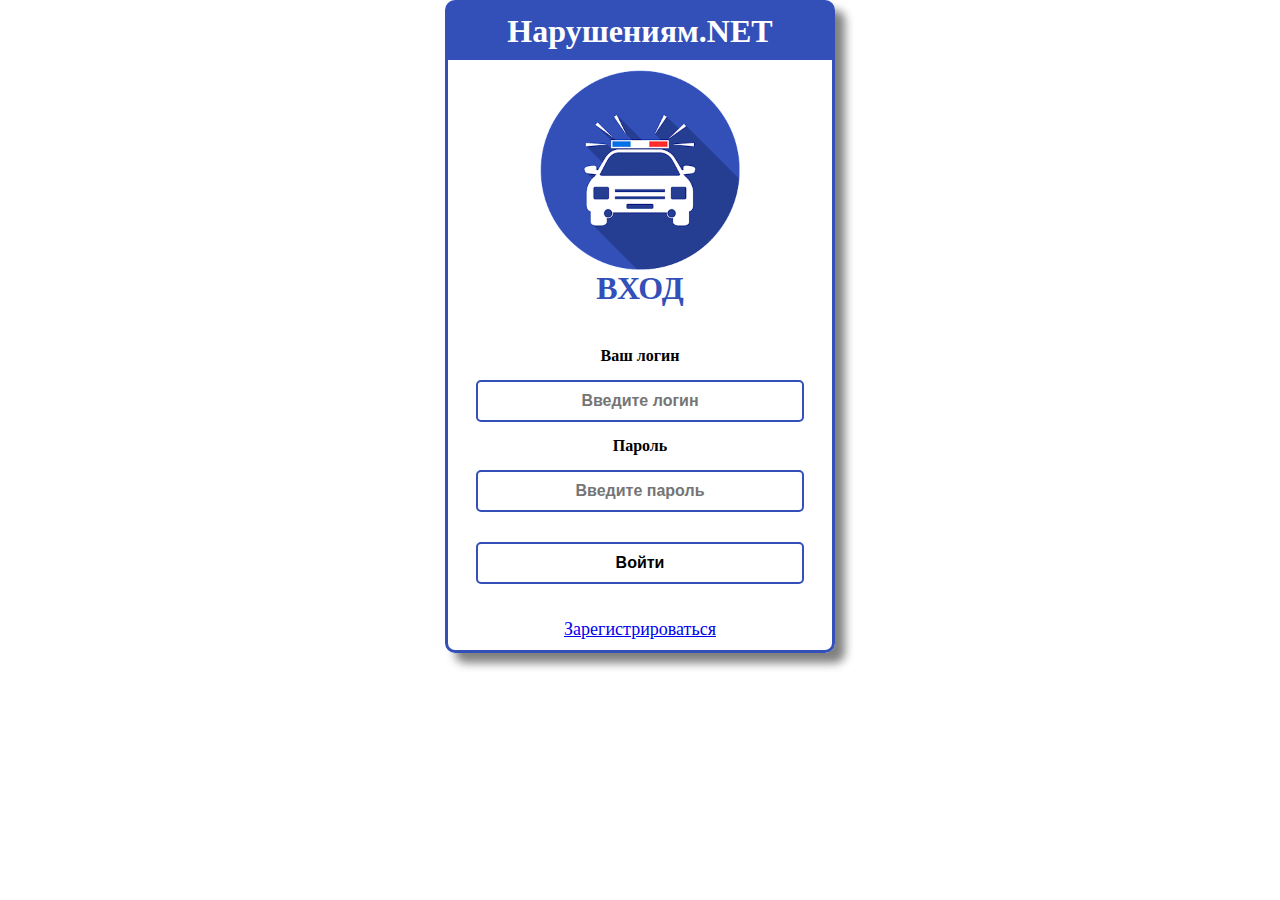
<file: index.html>
<!DOCTYPE html>
<html lang="ru">
<head>
	<meta charset="UTF-8">
	<meta name="viewport" content="width=device-width, initial-scale=1.0">
	<link rel="stylesheet" href="css/styleAuth.css">
	<title>Нарушениям.Нет авторизация</title>
</head>
<body class="flex-col-cntr">
	<h1>Нарушениям.NET</h1>
	<img src="logo/logo.png" alt="" class="logo">
	<h2>ВХОД</h2>
	<form action="userPage.html" class="flex-col-cntr">
		<label for="login">Ваш логин</label>
		<input type="text" placeholder="Введите логин" name="login">
		<label for="password">Пароль</label>
		<input type="password" placeholder="Введите пароль" name="password">
		<input type="submit" value="Войти">
	</form>
		<a href="registration.html">Зарегистрироваться</a>
</body>
</html>
</file>
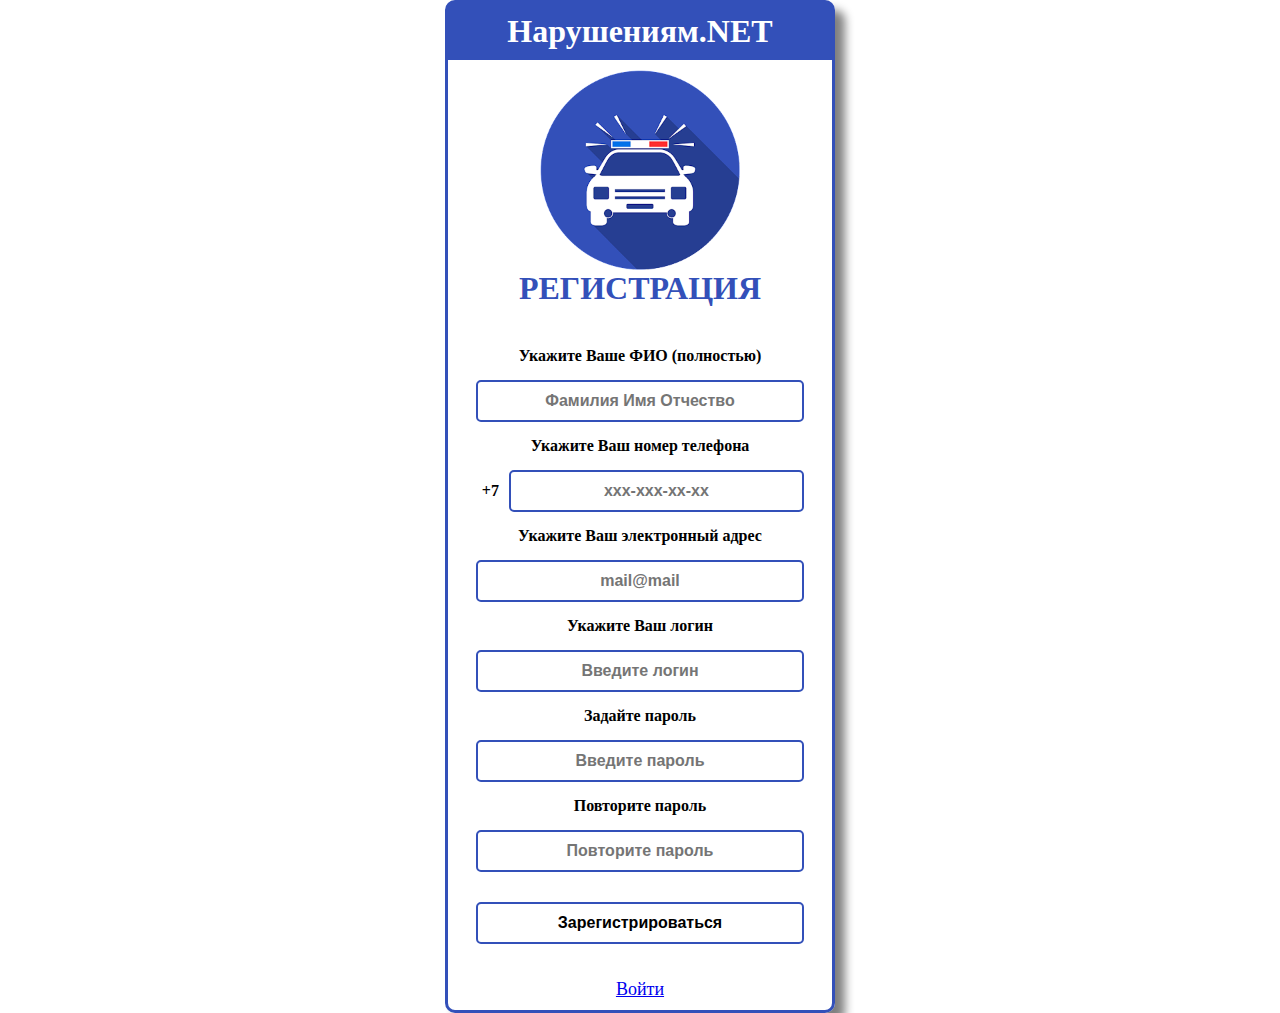
<file: registration.html>
<!DOCTYPE html>
<html lang="ru">
<head>
	<meta charset="UTF-8">
	<meta name="viewport" content="width=device-width, initial-scale=1.0">
	<link rel="stylesheet" href="css/styleAuth.css">
	<title>Нарушениям.Нет регистрация</title>
</head>
<body class="flex-col-cntr">
	<h1>Нарушениям.NET</h1>
	<img src="logo/logo.png" alt="" class="logo">
	<h2>РЕГИСТРАЦИЯ</h2>
	<form action="" class="flex-col-cntr">
		<label for="fio">Укажите Ваше ФИО (полностью)</label>
		<input type="text" placeholder="Фамилия Имя Отчество" name="fio" required>

		<label for="telephon">Укажите Ваш номер телефона</label>
		
		<div class="telWrap">	
			<input type="tel" placeholder="xxx-xxx-xx-xx" name="telephon" pattern="[0-9]{3}-[0-9]{3}-[0-9]{2}-[0-9]{2}" required>
		</div>	


		<label for="email">Укажите Ваш электронный адрес</label>
		<input type="email" placeholder="mail@mail" name="email" required>

		<label for="login">Укажите Ваш логин</label>
		<input type="text" placeholder="Введите логин" name="login" required>

		<label for="password">Задайте пароль</label>
		<input type="password" placeholder="Введите пароль" name="password" required>

		<label for="repPassword">Повторите пароль</label>
		<input type="password" placeholder="Повторите пароль" name="repPassword" required>

		<input type="submit" value="Зарегистрироваться">
	</form>
		<a href="index.html">Войти</a>
</body>
</html>
</file>
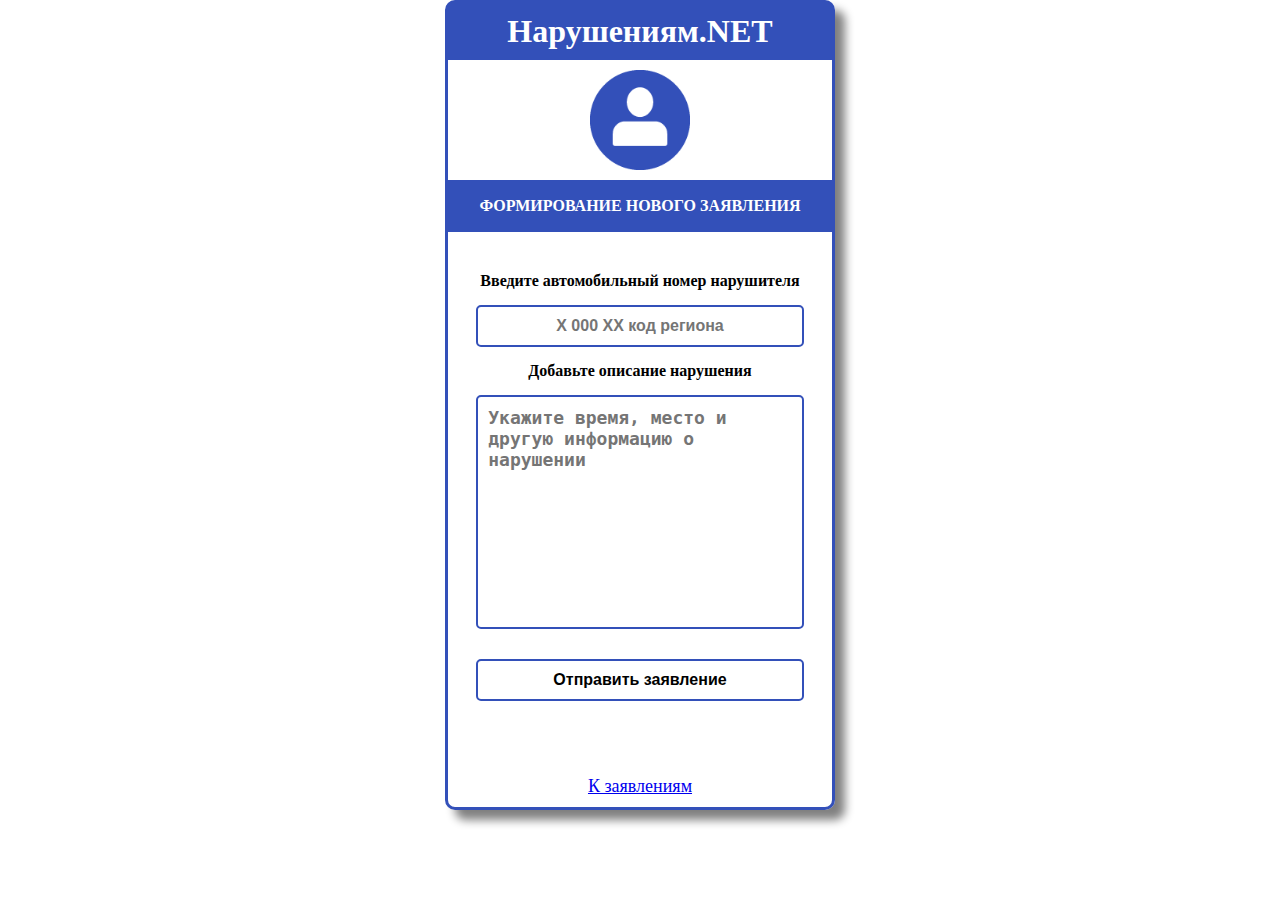
<file: requestPage.html>
<!DOCTYPE html>
<html lang="ru">
<head>
	<meta charset="UTF-8">
	<meta name="viewport" content="width=device-width, initial-scale=1.0">
	<link rel="stylesheet" href="css/styleAuth.css">
	<script defer src="js/script.js"></script>
	<title>Нарушениям.Нет создание заявки</title>
</head>
<body class="flex-col-cntr">
	<h1>Нарушениям.NET</h1>
	<img src="logo/user-logo.png" alt="" class="userLogo">

	<div class="newWrap">	
		<p class="newHead">ФОРМИРОВАНИЕ НОВОГО ЗАЯВЛЕНИЯ</p>
	</div>

	<form action="userPage.html" class="flex-col-cntr">
		<label for="number">Введите автомобильный номер нарушителя</label>
		<input type="text" placeholder="X 000 XX код региона" name="number" pattern="[А-Я]{1} [0-9]{3} [А-Я]{2} [0-9]{1,3}" required>
		<label for="description">Добавьте описание нарушения</label>
		<textarea name="description" cols="30" rows="10" placeholder="Укажите время, место и другую информацию о нарушении"></textarea>
		<input type="submit" value="Отправить заявление">
	</form>

<a href="userPage.html" class="out">К заявлениям</a>

</body>
</html>
</file>
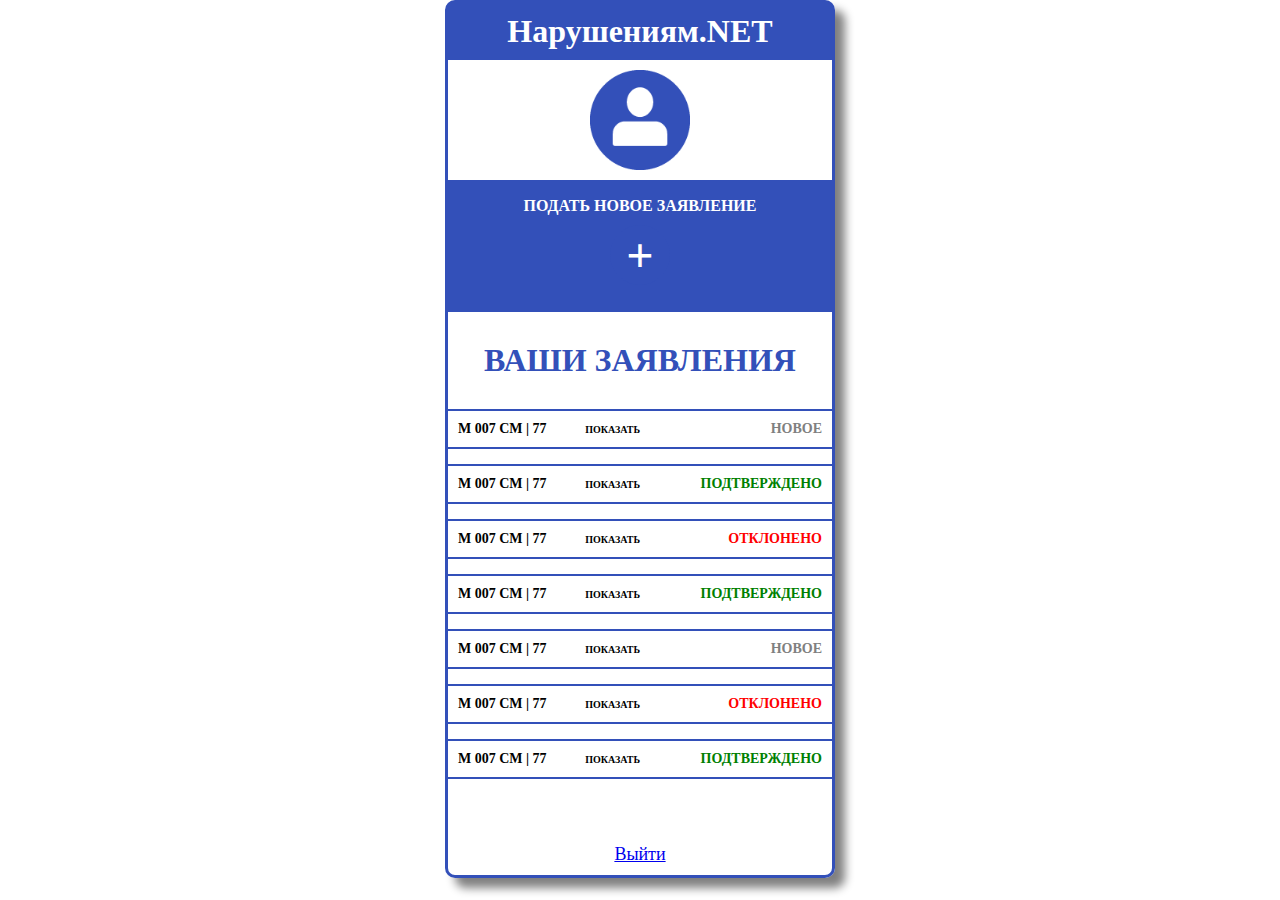
<file: userPage.html>
<!DOCTYPE html>
<html lang="ru">
<head>
	<meta charset="UTF-8">
	<meta name="viewport" content="width=device-width, initial-scale=1.0">
	<link rel="stylesheet" href="css/styleAuth.css">
	<script defer src="js/script.js"></script>
	<title>Нарушениям.Нет страница заявок</title>
</head>
<body class="flex-col-cntr">
	<h1>Нарушениям.NET</h1>
	<img src="logo/user-logo.png" alt="" class="userLogo">

	<div class="newWrap">	
		<p class="newHead">ПОДАТЬ НОВОЕ ЗАЯВЛЕНИЕ</p>
		<a href="requestPage.html" class="newButton">+</a>
	</div>
	
	<h2>ВАШИ ЗАЯВЛЕНИЯ</h2>

	<div class="request flex-col-cntr">
		<div class="head">	
			<div>				
				<p>М 007 СМ | 77</p>
				<p class="showDesc"></p>
			</div>
			<p class="new">НОВОЕ</p>
		</div>
		<p class="description hide">Lorem ipsum dolor sit amet, consectetur, adipisicing elit. Ipsa ipsum minus eligendi quod debitis nobis sequi ducimus nesciunt, quis vitae velit doloribus! Exercitationem quam soluta officiis hic iure, officia aspernatur.</p>
	</div>

	<div class="request flex-col-cntr">
		<div class="head">	
			<div>				
				<p>М 007 СМ | 77</p>
				<p class="showDesc"></p>
			</div>
			<p class="confirm">ПОДТВЕРЖДЕНО</p>
		</div>
		<p class="description hide">Lorem ipsum dolor sit amet, consectetur, adipisicing elit. Ipsa ipsum minus eligendi quod debitis nobis sequi ducimus nesciunt, quis vitae velit doloribus! Exercitationem quam soluta officiis hic iure, officia aspernatur.</p>
	</div>

	<div class="request flex-col-cntr">
		<div class="head">	
			<div>				
				<p>М 007 СМ | 77</p>
				<p class="showDesc"></p>
			</div>
			<p class="reject">ОТКЛОНЕНО</p>
		</div>
		<p class="description hide">Lorem ipsum dolor sit amet, consectetur, adipisicing elit. Ipsa ipsum minus eligendi quod debitis nobis sequi ducimus nesciunt, quis vitae velit doloribus! Exercitationem quam soluta officiis hic iure, officia aspernatur.</p>
	</div>

	<div class="request flex-col-cntr">
		<div class="head">	
			<div>				
				<p>М 007 СМ | 77</p>
				<p class="showDesc"></p>
			</div>
			<p class="confirm">ПОДТВЕРЖДЕНО</p>
		</div>
		<p class="description hide">Lorem ipsum dolor sit amet, consectetur, adipisicing elit. Ipsa ipsum minus eligendi quod debitis nobis sequi ducimus nesciunt, quis vitae velit doloribus! Exercitationem quam soluta officiis hic iure, officia aspernatur.</p>
	</div>

	<div class="request flex-col-cntr">
		<div class="head">
			<div>				
				<p>М 007 СМ | 77</p>
				<p class="showDesc"></p>
			</div>
			<p class="new">НОВОЕ</p>
		</div>
		<p class="description hide">Lorem ipsum dolor sit amet, consectetur, adipisicing elit. Ipsa ipsum minus eligendi quod debitis nobis sequi ducimus nesciunt, quis vitae velit doloribus! Exercitationem quam soluta officiis hic iure, officia aspernatur.</p>
	</div>

	<div class="request flex-col-cntr">
		<div class="head">	
			<div>				
				<p>М 007 СМ | 77</p>
				<p class="showDesc"></p>
			</div>
			<p class="reject">ОТКЛОНЕНО</p>
		</div>
		<p class="description hide">Lorem ipsum dolor sit amet, consectetur, adipisicing elit. Ipsa ipsum minus eligendi quod debitis nobis sequi ducimus nesciunt, quis vitae velit doloribus! Exercitationem quam soluta officiis hic iure, officia aspernatur.</p>
	</div>

	<div class="request flex-col-cntr">
		<div class="head">	
			<div>				
				<p>М 007 СМ | 77</p>
				<p class="showDesc"></p>
			</div>
			<p class="confirm">ПОДТВЕРЖДЕНО</p>
		</div>
		<p class="description hide">Lorem ipsum dolor sit amet, consectetur, adipisicing elit. Ipsa ipsum minus eligendi quod debitis nobis sequi ducimus nesciunt, quis vitae velit doloribus! Exercitationem quam soluta officiis hic iure, officia aspernatur.</p>
	</div>
	
<a href="index.html" class="out">Выйти</a>

</body>
</html>
</file>
<file: css/styleAuth.css>
*{
	margin: 0px;
	padding: 0px;
	box-sizing: border-box;
}

body{
	width: 390px;
	margin: auto auto;
	border: 3px solid #3350b9;
	border-radius: 10px;
	font-family: tahoma;
	box-shadow: 10px 10px 10px gray;
}

form{
	padding: 10px;
	width: 100%;
}

a{
	margin: 10px;
	font-size: 18px;
}

input, textarea{
	padding: 10px;
	margin: 15px;
	width: 90%;
	border: 2px solid #3350b9;
	border-radius: 5px;
	text-align: center;
	font-size: 16px;
	font-weight: bolder;
	transition: .3s;
}

textarea{
	text-align: left;
	font-size: 18px;
	resize: none;
}

input:focus, textarea:focus{
	outline: none;
	color: #fff;
	background: #3350b9;
	box-shadow: 10px 10px 10px gray;
}

input[type='submit']{
	cursor: pointer;
	background: #fff;
}

input[type='submit']:hover{
	box-shadow: 10px 10px 10px gray;
	background: #3350b9;
	color: #fff;
}

.telWrap{
	display: flex;
	align-items: center;
	width: 90%;
	margin: 15px;
	justify-content: flex-end;
}

.telWrap input{
	margin: 0px;
}

.telWrap::before{
	content: '+7';
	font-weight: bolder;
	margin-right: 10px;
}

input:focus::placeholder, textarea:focus::placeholder {
  color: transparent;
}

input::selection, textarea::selection{
	background-color: black;
}

label{
	font-size: 16px;
	font-weight: bolder;
	text-align: center;
}

h1{
	margin-bottom: 10px;
	background: #3350b9;
	width: 100%;
	text-align: center;
	padding: 10px;
	color: #fff;
}

h2{
	margin-bottom: 30px;
	color: #3350b9;
	font-size: 32px;
}

.flex-col-cntr{
	display: flex;
	flex-direction: column;
	align-items: center;
}

.logo{
	height: 200px;
}

.userLogo{
	height: 100px;
}

.newButton{
	width: 60px;
	height: 60px;
	justify-content: space-around;
	display: flex;
	align-items: center;
	background: #3350b9;
	color: #fff;
	text-decoration: none;
	border-radius: 50%;
	font-size: 48px;
	font-weight: bolder;
	transition: .3s;
}

.newButton:hover{
	box-shadow: 10px 10px 10px #32408e;
	background: #fff;
	color: #3350b9;
}

.newHead{
	font-weight: bolder;
	color: #fff;
}

.newWrap{
	width: 100%;
	display: flex;
	flex-direction: column;
	align-items: center;
	margin-top: 10px;
	margin-bottom: 30px;
	border-top: 2px solid #3350b9;
	border-bottom: 2px solid #3350b9;
	padding: 15px;
	background: #3350b9;
}

.head{
	display: flex;
	justify-content: space-between;
	align-items: center;
	width: 100%;
	padding: 10px;
	border-top: 2px solid #3350b9;
	border-bottom: 2px solid #3350b9;
}

.head div{
	display: flex;
	justify-content: flex-start;
	align-items: center;
	width: 50%;
	justify-content: space-between;
}

.head p{
	font-weight: bolder;
	font-size: 14px;
}

.description{
	background: #3350b9;
	padding: 10px;
	margin: 0px 10px 0px 10px;
	color: #fff;
	transform: scale(0);
	transition: .5s;
}

.hide{
	display: none;
}

.request{
	margin-bottom: 15px;
	width: 100%;
}

.confirm{
	color: green;
}

.reject{
	color: red;
}

.new{
	color: gray;
}


.out{
	margin-top: 50px;
}

.showDesc::before, .hideDesc::before{
	font-size: 10px;
	cursor: pointer;
}

.showDesc::before{
	content: 'ПОКАЗАТЬ';
}

.hideDeck::before{
	content: 'СКРЫТЬ';
}
</file>
